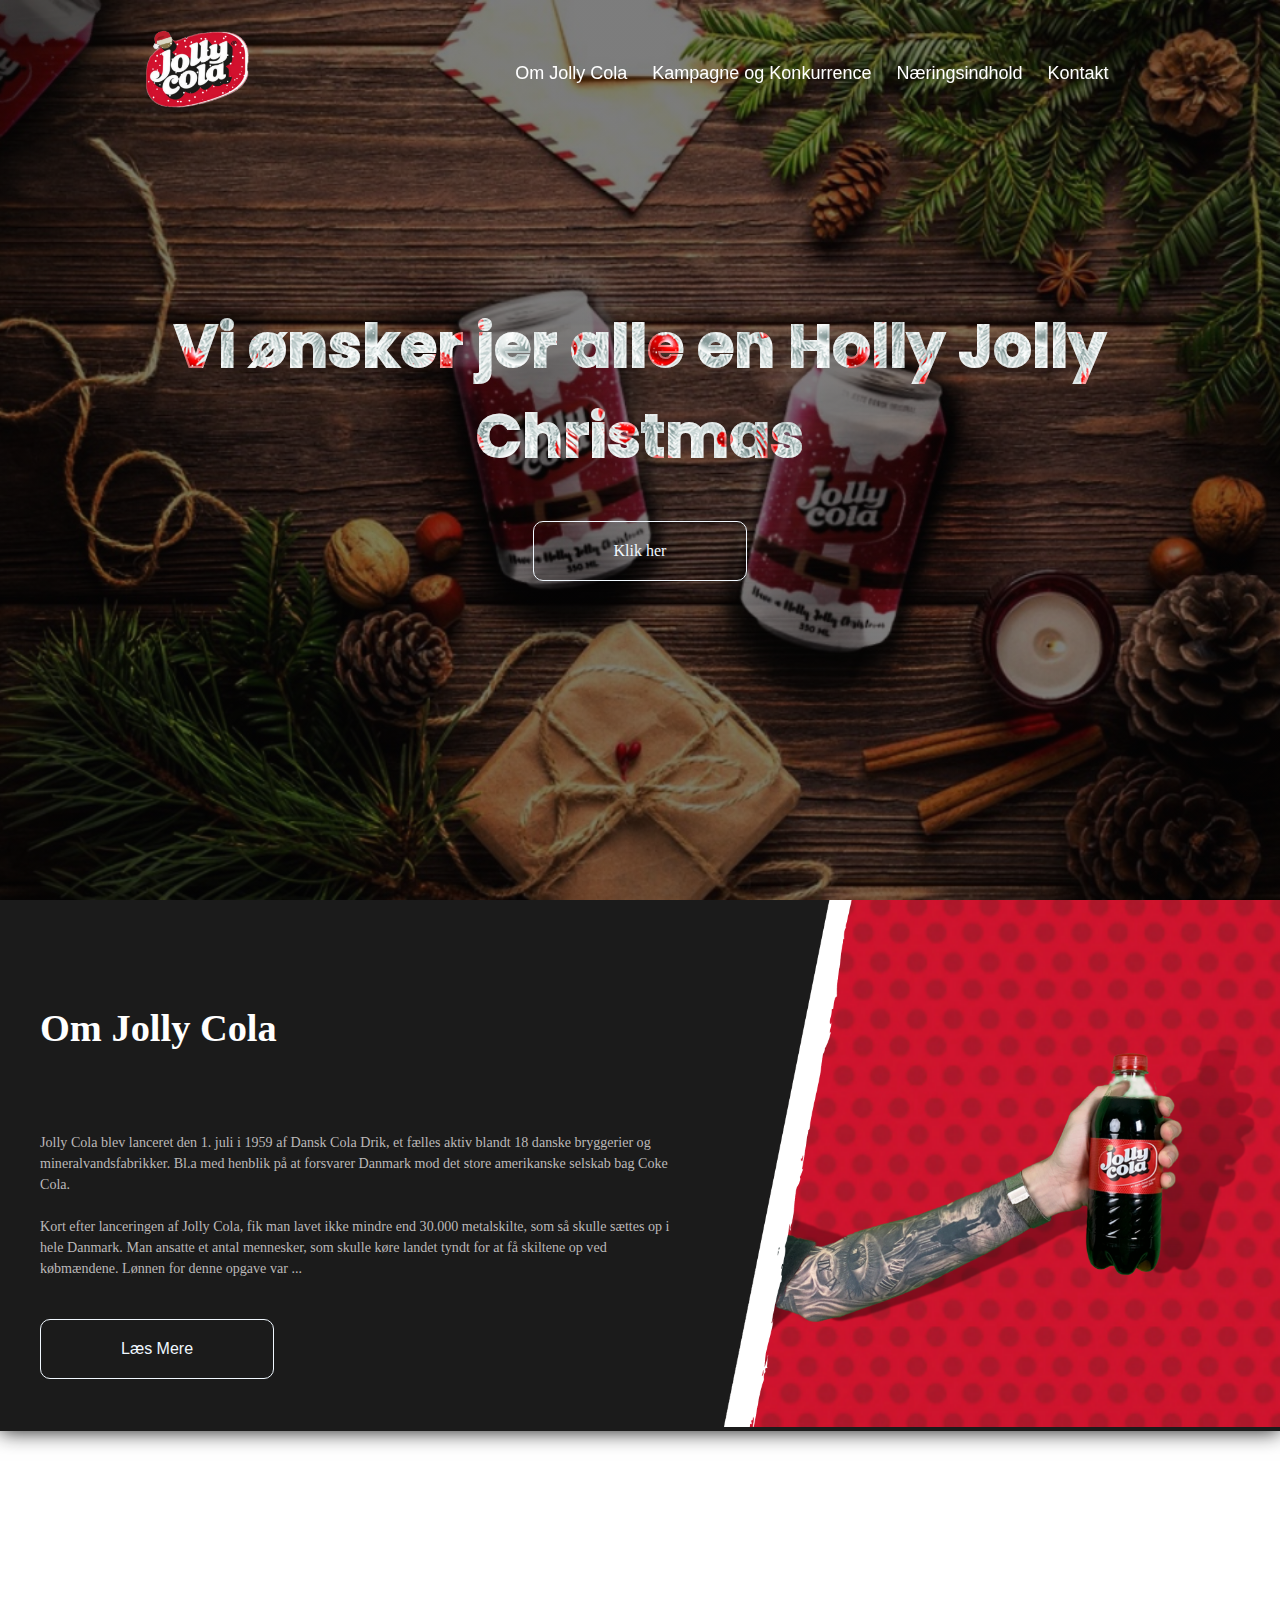
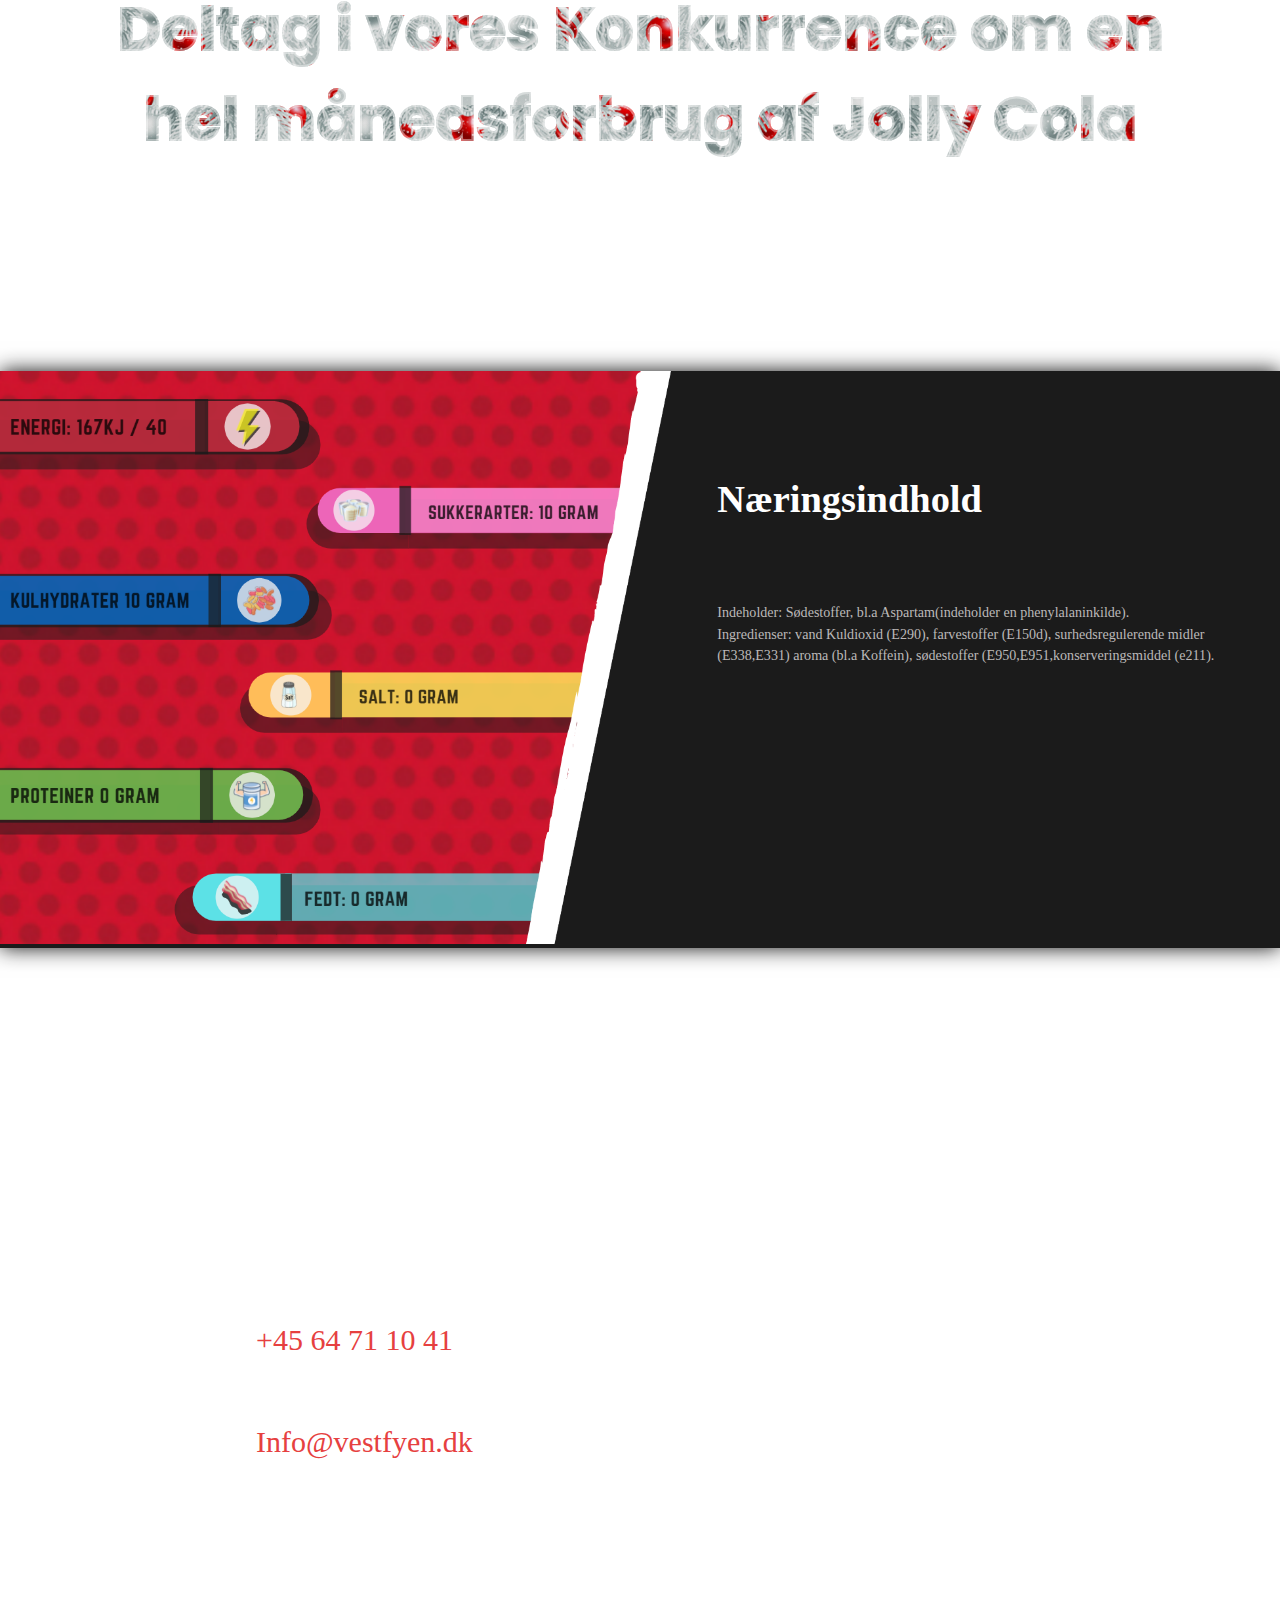
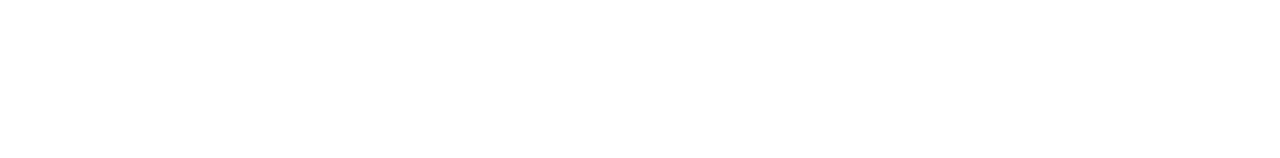
<file: eksamen-jolly-cola/index.html>
<!DOCTYPE html>
<html lang="da">
<head>
    <meta charset="UTF-8">
    <meta name="viewport" content="width=device-width, initial-scale=1.0">
    <title>Jolly Cola</title>
    <link rel="stylesheet" href="style.css">
    <script src="https://code.jquery.com/jquery-3.5.1.min.js"></script>
    <link rel="stylesheet" href="https://cdnjs.cloudflare.com/ajax/libs/font-awesome/5.15.1/css/all.min.css">
    <link rel="preconnect" href="https://fonts.googleapis.com">
<link rel="preconnect" href="https://fonts.gstatic.com" crossorigin>
<link href="https://fonts.googleapis.com/css2?family=Irish+Grover&family=Montserrat:ital,wght@0,100;0,400;0,600;1,900&family=Poppins:ital,wght@0,100;0,200;1,300;1,600&display=swap" rel="stylesheet">
<meta name="robots" content="noindex, nofollow">
    <link rel="icon" type="image/x-logo" href="images/logo.png">
    <meta name="description" content="showcase, julekampagne">
    <meta name="keywords" content="Jolly cola, læskedrik, sodavand, kampagne, jul.">
    <meta name="author" content="Daniel Westensee Størner">

</head>
<body>

<!-- scroll knap, så man kan altid kan komme op til startskærmen -->
    <div class="scroll-up-btn">
        <i class="fas fa-angle-up"></i>
    </div>

    <!-- menu bar -->

    <nav class="navbar">
        <div class="max-width">
            <div class="logo"><a href="#"> <img src="images/jollylogo2.png" alt="billede af logo"></a>
            </div>
            <ul class="menu">
                <li><a href="#om-os" class="menu-btn">Om Jolly Cola</a></li>
                <li><a href="#kampagner" class="menu-btn">Kampagne og Konkurrence</a></li>
                <li><a href="#næringsindhold" class="menu-btn">Næringsindhold</a></li>
                <li><a href="#kontakt-os" class="menu-btn">Kontakt</a></li>
            </ul>
            <div class="menu-btn">
                <i class="fas fa-bars"></i>
            </div>
        </div>
    </nav>

<!-- Big photo, header billede -->
    <section class="header">
   
<div class="text-box">
    <h2><span> Vi ønsker jer alle en Holly Jolly Christmas</span></h2>
    
    
    <a href="kampagne.html" class="knap">Klik her</a>
</div>



    </section>

    <!-- om Jolly Cola -->
<section id="om-os">
        <div class="container">
            <div class="text">
                <h1>Om Jolly Cola</h1>
                <br>
                <p>Jolly Cola blev lanceret den 1. juli i 1959 af Dansk Cola Drik, et fælles aktiv blandt 18 danske bryggerier og mineralvandsfabrikker. Bl.a med henblik på at forsvarer Danmark mod det store amerikanske selskab bag Coke Cola. <br> <br>
                    Kort efter lanceringen af Jolly Cola, fik man lavet ikke mindre end 30.000 metalskilte, som så skulle sættes op i hele Danmark. Man ansatte et antal mennesker, som skulle køre landet tyndt for at få skiltene op ved købmændene. Lønnen for denne opgave var <span id="dots">...</span><span id="more">  2 kr pr. skilt man fik sat op.
                <br> <br>
                I 1960 begyndte man med at lave de første reklamefilm om Jolly Cola, og blev så siden vist i biografferne i 1961. <br> <br>
                Jolly Cola udgjorte i 2002 6% af det danske cola markedet.
                 <br> <br>
                I 2009 fejres Jolly Cola’s 50 års jubilæum.
                <br> <br>
                I 2014 Har bryggeriet Vestfyen startet en relancering af Jolly Cola’en.</span></p> 

                <button onclick="myFunction()"  class="knap">Læs Mere</button>
        
            
              </div>
              <!-- billede til om Jolly Cola -->
            <div class="image">
                <img src="images/om-os.PNG.png" alt="billede af jolly cola flaske"  width="800" height="800">  
            </div>
            <!-- mobil billede til om Jolly Cola -->
                <div class="image-mobil">
                    <img class="mobil-billede" src="images/mobil-omos.PNG" alt="billede af jolly cola flaske" width="800" height="800">
                </div>         
          </div>
        </section>
      
<!-- Link til undersiden -->
    <section id="kampagner">
        <div class="image2">
            <div class="text-box3">
                <h2><span> Deltag i vores Konkurrence om en hel månedsforbrug af Jolly Cola</span></h2>
            </div>

            <div class="layer">
                <a href="kampagne.html">
                <h3>Klik for mere information</h3>
            </a>
            </div>
        </div>
        <!-- mobil version til link til undersiden -->
        <div class="image2-mobil">
            <div class="text-box2">
                <h2><span> Deltag i vores Konkurrence om et helt månedsforbrug af Jolly Cola</span></h2>
                <a href="kampagne.html" class="knap">Klik her</a>
            </div>
        </div>
    
    </section>

<!-- Section Næringsindhold -->

<section id="næringsindhold">
    <div class="container2">
        <div class="image">
            <img src="images/indhold2.PNG.png" alt="infografik af næringsindhold"  width="900" height="900">  
        </div>
        <div class="text">
            <h1>Næringsindhold</h1>
            <br>
            <p>Indeholder: Sødestoffer, bl.a Aspartam(indeholder en phenylalaninkilde). <br> Ingredienser: vand Kuldioxid (E290), farvestoffer (E150d), surhedsregulerende midler (E338,E331) aroma (bl.a Koffein), sødestoffer (E950,E951,konserveringsmiddel (e211).</p> 
           
            
          </div>
          <!-- mobil version af næringsindhold -->
            <div class="image-mobil">
                <img class="mobil-billede" src="images/indhold-mobil.PNG" alt="infografik af næringsindhold" width="800" height="800">
            </div> 
        </div> 
                    
    </section>

    <!-- Javascript til "læs mere" funktionen til Om Jolly Cola -->

    <script>
        function myFunction() {
          var dots = document.getElementById("dots");
          var moreText = document.getElementById("more");
          var btnText = document.getElementsByClassName("knap");
        
          if (dots.style.display === "none") {
            dots.style.display = "inline";
            btnText.innerHTML = "Læs mere"; 
            moreText.style.display = "none";
          } else {
            dots.style.display = "none";
            moreText.style.display = "inline";
          }
        }
        </script>

<!-- Footer -->

    <section id="kontakt-os">
    <div class="image3">
        <h1>Kontakt os</h1>
    <br>
        <p> <a href="#" class="kontakt-p"> A/S Bryggeriet <br> Vestfyen  </a>  <br> <br>
           <a href="#" class="kontakt-p"> Adresse: </a> <br> Fåborgvej 4<br> <br>
           <a href="#" class="kontakt-p"> Telefon: </a>  <br><a href="#" class="tryk">+45 64 71 10 41 </a> <br> <br>
        <a href="#" class="kontakt-p"> Email: </a><br> <a href="#" class="tryk"> Info@vestfyen.dk </a> <br> <br>
        <a href="#" class="kontakt-p"> FAX: </a><br> +45 6471 2471 2441 <br> <br>
        <a href="#" class="kontakt-p"> CVR: </a> <br> 37 11 83 11 
</p>
    </div>
</section>

  
   



    
   <!-- Javascript til menubar og scroll knappen -->

    <script src="script.js"></script>

</body>
</html>
</file>
<file: eksamen-jolly-cola/style.css>
*{
    margin: 0;
    padding: 0;
    box-sizing: border-box;
    text-decoration: none;
}
/* tilpasset scroll, så når man trykker på menu links */
html{
    scroll-behavior: smooth;
}

/* tilpasset scroll bar (farven ændres) */
::-webkit-scrollbar {
    width: 10px;
}
::-webkit-scrollbar-track {
    background: #f1f1f1;
}
::-webkit-scrollbar-thumb {
    background: rgb(230, 13, 13);
}

::-webkit-scrollbar-thumb:hover {
    background: rgb(146, 62, 62);
}

/* max width på menubaren */
.max-width{
    max-width: 1300px;
    padding: 0 80px;    
    margin: auto;
}

/* media query til computer skærm */

@media (max-width: 1920px){
    
/* navbar */

.navbar{
    position: fixed;
    width: 100%;
    z-index: 999;
    padding: 30px 0;
    font-family: 'Ubuntu', sans-serif;
    transition: all 1s ease;
    display: flex;
}
.navbar.sticky{
    padding: 5px 0;
    background-color: rgb(27, 27, 27);;
    background-size: 80%;
    
}
.navbar .max-width{
    display: flex;
    align-items: center;
    justify-content: space-between;
}
.navbar .logo a{
    color: rgb(255, 255, 255);
    font-size: 35px;
    font-weight: 600;
}
.navbar .logo a span{
    color: rgb(187, 3, 3);
    transition: all 0.3s ease;
}
.navbar.sticky .logo a span{
    color: #fff;
}

.logo img{
    width:30%
}

ul{
    display: inline-flex;
    width: 70%;
}


.navbar .menu li{
    list-style: none;
    display: inline-block;
}
.navbar .menu li a{
    display: block;
    color: #fff;
    font-size: 18px;
    margin-left: 25px;
    transition: color 0.3s ease;
}
.navbar .menu li a:hover{
    color: rgb(0, 0, 0);
}
.navbar.sticky .menu li a:hover{
    color: #fff;
}




/* menu knappen */
.menu-btn{
    color: #fff;
    font-size: 23px;
    cursor: pointer;
    display: none;
}
.scroll-up-btn{
    position: fixed;
    height: 45px;
    width: 42px;
    background: black;
    right: 30px;
    bottom: 10px;
    text-align: center;
    line-height: 45px;
    color: #fff;
    z-index: 9999;
    font-size: 30px;
    border-radius: 6px;
    border-bottom-width: 2px;
    cursor: pointer;
    opacity: 0;
    pointer-events: none;
    transition: all 0.3s ease;
}
.scroll-up-btn.show{
    bottom: 30px;
    opacity: 1;
    pointer-events: auto;
}
.scroll-up-btn:hover{
    filter: brightness(90%);
}


/* Headerbilledet */

.header{
    min-height: 100vh;
    width: 100%;
    background: rgb(195,195,195);
background-image: linear-gradient(180deg,  rgba(143, 138, 138, 0.866) 0%, rgba(5, 5, 5, 0.521) 0%),url(images/baggrund-done.JPG); 
    background-position: center;
background-size: cover;
position: relative;
background-attachment: fixed;


}

.text-box{
    width: 90%;
    color: rgba(255, 255, 255, 0.774);
    position: absolute;
    top: 35%;
    left: 50%;
    transform: translate(-50%,-5%);
    text-align: center;
    
}

/*animeret tekst på headerbilledet  */

.text-box h2{
    font-family: 'Poppins', sans-serif;
font-size: 60px;
color: transparent;
-webkit-text-stroke: 2px rgba(255, 255, 255, 0.418);
background:  url(images/test2.PNG);
-webkit-background-clip: text;
background-position: 0 0;
animation: back 300s linear infinite;

}

@keyframes back{
    100%{
        background-position: 2000px 0;
      
    
    }
}


.text-box p{
    margin: 50px 0 40px;

    font-size: 14px;
    color: aliceblue;
    

}

/* styling af knappen som bliver brugt hele vejen igennem siden */

.knap{
    display: inline-block;
    text-decoration: none;
    color: aliceblue;
    border: 1px solid aliceblue;
    padding: 20px 80px;
    font-size: 16px;
    background: transparent;
    position: relative;
    cursor: pointer;
    margin-top: 40px;
    border-radius: 10px;
    
}

.knap:hover{
    border: 1px solid rgba(247, 247, 247, 0.377);
    background: rgba(173, 173, 173, 0.322);
    transition: 0.5s;
    transform: scale(1.05);
    box-shadow: 0 0 20px 0px rgba(0, 0, 0, 0.74);
}

/* styling af link til undersiden */

.image2{
    
    min-height: 50vh;
    width: 100%;
    background-position: center;
background-size: cover;
position: relative;
height: 60vh;
background-image: radial-gradient(circle, rgba(73, 73, 73, 0.582) 50%, rgba(0, 0, 0, 0.918) 100%),url(images/kampagner-test.PNG); 
background-attachment: fixed;



}

.image2 h1{
    padding-top: 5%;
    text-align: center;
    font-size: 48px;
    color: black;
}


.image2:before {
    content: '';
    display: block;
    position: absolute;
    height: 0%;
    width: 100%;
    bottom: 0;
    transition:  0.5s ease-out;
    background: linear-gradient(to bottom, transparent 0%, rgba(0, 0, 0, 0.349) 100%);
    cursor: pointer;
  }

  .image2:hover:before {
    height: 100%;
  }

  .image2-mobil{
      display: none;
  }

  .text-box3{
    width: 90%;
    color: rgba(255, 255, 255, 0.774);
    position: absolute;
    top: 30%;
    left: 50%;
    transform: translate(-50%,-5%);
    text-align: center;
    
}

.text-box3 h2{
    font-family: 'Poppins', sans-serif;
font-size: 60px;
color: transparent;
-webkit-text-stroke: 2px rgba(255, 255, 255, 0.418);
background: linear-gradient(180deg,  rgba(143, 138, 138, 0.866) 0%, rgba(5, 5, 5, 0.13) 0%) ,url(images/test2.PNG);
-webkit-background-clip: text;
background-position: 0 0;
animation: back 300s linear infinite;
}

.text-box2{
    width: 90%;
    color: rgba(255, 255, 255, 0.774);
    position: absolute;
    top: 23%;
    left: 50%;
    transform: translate(-50%,-5%);
    text-align: center;
    
}

.text-box2 h2{
    font-family: 'Poppins', sans-serif;
font-size: 60px;
color: transparent;
-webkit-text-stroke: 2px rgba(255, 255, 255, 0.418);
background:  url(images/test2.PNG);
-webkit-background-clip: text;
background-position: 0 0;
animation: back 300s linear infinite;

}

/* Om jolly cola */

.container {
    display: flex;
    justify-content: center;
    background-color: rgb(27, 27, 27);
    box-shadow: 0 0 20px 0 rgb(17, 17, 17) ;
    width: 100%;
    height: auto;
    
  }

/* Næringsindhold */
  .container2 {
    display: flex;
    justify-content: center;
    background-color: rgb(27, 27, 27);
    box-shadow: 0 0 20px 0 rgb(17, 17, 17) ;
    width: 100%;
    height: auto;
    
  }

  img {
    width: 100%;
    height: auto;
  }


  .image {
    width: 100%;
    height: auto;
    width: 100vw;
    
  }

  .image-mobil{
      display: none;
      background-color: rgb(27, 27, 27);
  }
  .text {
    padding: 40px;
    line-height: 1.5;
  }

.text h1{

    font-size: 3vw;
    color: rgb(255, 255, 255);
    padding-right: 100px;
    padding-top: 60px;
}

/* læs mere knappen */
#more {
    display: none;
}
/* -------------- */


.container p{
padding-top: 50px;
color: rgb(187, 185, 185);
font-size: 1.1vw;
}

.container2 p{
    padding-top: 50px;
    color: rgb(187, 185, 185);
    font-size: 1.1vw;
    }

/* hover effekt læs mere */
  .layer{
    background: transparent;
    height: 100%;
    width: 100%;
    position: absolute;
    top: 0%;
    left: 0%;
    transition: 0.5s;
    

}

.layer h3{
width: 100%;
font-weight:500;
color: rgb(255, 255, 255);
font-size: 26px;
bottom: 0;
text-align: center;
position: absolute;
opacity: 0;
transition: 0.5s;

}
.layer:hover h3{
    bottom: 20%;
    opacity: 1;

}

/* footer */

.image3{
    
    min-height: 50vh;
    width: 100%;
    background-position: center;
background-size: cover;
position: relative;
height: 90vh;
background-image: url(images/kontakt-billede.png); 
background-attachment: fixed;



}

.image3 h1{
    padding-top: 5%;
    text-align: center;
    font-size: 48px;
    color: rgb(255, 255, 255);
}

.image3 p{
    
    font-size: 30px;
    color: rgba(255, 255, 255, 0.452);
   padding-left: 20vw;
}



.kontakt-p{
    color: rgba(255, 255, 255, 0.76);
    cursor:inherit;
}



.tryk{
    color: rgb(230, 64, 64);
}


}

/* media query responsive*/
@media (max-width: 991px) {
    .max-width{
        padding: 0 50px;
    }
}
@media (max-width: 947px){
    .menu-btn{
        display: block;
        z-index: 999;
        

        }
        .header{
            min-height: 100vh;
            width: 100%;
        background-image: linear-gradient(180deg,  rgba(143, 138, 138, 0.866) 0%, rgba(5, 5, 5, 0.521) 0%),url(images/baggrund-done.JPG); 
            background-position: top;
        background-size: cover;
        position: relative;
        background-attachment: fixed;
        background-repeat: no-repeat ;
        
        
        }



        .knap{
           
            padding: 15px 60px;
            font-size: 14px;
        }


        .container {
            display: flex;
            justify-content: center;
            background-color: rgb(27, 27, 27);
            box-shadow: 0 0 20px 0 rgb(17, 17, 17) ;
            width: 100%;
            height: 140vw;
            display: inline-block;
            text-align: center;
            
            
          }

          .container2 {
            display: flex;
            justify-content: center;
            background-color: rgb(27, 27, 27);
            box-shadow: 0 0 20px 0 rgb(17, 17, 17) ;
            width: 100%;
            height: 140vw;
            display: inline-block;
            text-align: center;
            
            
          }
          img {
            width: 100%;
            height: auto;
          }
          
          .image {
            display: none;
            
          }
        
          .image-mobil{
            display: block;
            width: 100%;
            padding-left: 80px;
            padding-right: 80px;   
            

            } 

          .image2-mobil{
              display: block;   
              height: 800px;
              width: 800px;
              background: rgb(195,195,195);
          background-image:  linear-gradient(180deg,  rgba(143, 138, 138, 0.866) 0%, rgba(5, 5, 5, 0.521) 0%),url(images/mobil-kampagner.PNG); 
              background-position: center;
          background-size: cover;
          position: relative;
          background-attachment: fixed;

             
              
        
              
          }

          .mobil-billede{
              box-shadow: 0 0 20px 0 rgb(0, 0, 0);
          }

          .text {
            display: block;
          }
        
        .text h1{
            font-size: 10vw;
            color: rgb(255, 255, 255);
            padding-right: 20px;
            padding-top: 30px;
        }
        
        
        .container p{
        padding-top: 20px;
        color: rgb(187, 185, 185);
        font-size: 3vw;
        padding-left: 80px;
        padding-right: 80px;
        padding-top: 30px;  
        
        }

        .container2 p{
            padding-top: 20px;
            color: rgb(187, 185, 185);
            font-size: 3vw;
            padding-left: 80px;
            padding-right: 80px;
            padding-top: 30px;  
            
            }
        .web{
            display: block;
        }


        

    .image2{
        display: none;
    }

    .image2-mobil{
        display: block;
        width: 100%;
        height: 140vw;
        

    }

   

    

    .text-box h2,
    .text-box2 h2{
    font-size: 35px;
    
    text-shadow: 0 5px 0px rgba(0, 0, 0, 0.219);

    
    
    }
    
    .navbar .menu{
        position: fixed;
        height: 112vh;
        width: 100%;
        left: -100%;
        top: 0;
        background: #111;
        text-align: center;
        padding-top: 80px;
        transition: all 0.3s ease;
        display: flex;
    flex-direction: column;
    }
    .navbar .menu.active{
        left: 0;
    }
    .navbar .menu li{
        display: block;
        font-weight: 500

    }
    .navbar .menu li a{
        display: row;
        margin: 20px 0;
        font-size: 25px;
    }
    .max-width{
        max-width: 930px;
    }
   

.image3{
    min-height: 50vh;
    width: 100%;
    background-position: center;
background-size: cover;
position: relative;
height: 100vh;
background-image: url(images/kontakt-billede.png); 
background-attachment: fixed;


}
}




@media (max-width: 500px) {
  
    .scroll-up-btn{
        right: 15px;
        bottom: 15px;
        height: 38px;
        width: 35px;
        font-size: 23px;
        line-height: 38px;
    }
}


@media (max-width: 487px) {

    ul{
        display: inline-flex;
        width: 60%;
        flex-direction: column;
    }


    .max-width{
        padding: 0 23px;
}
.text h1{
    font-size: 10vw;
    color: rgb(255, 255, 255);
    padding-right: 20px;
    padding-top: 30px;
}

.container {
    display: flex;
    justify-content: center;
    background-color: rgb(27, 27, 27);;
    box-shadow: 0 0 20px 0 rgb(17, 17, 17) ;
    width: 100%;
    height: 300vw;
    display: inline-block;
    text-align: center;


}
.container2 {
    display: flex;
    justify-content: center;
    background-color: rgb(27, 27, 27);;
    box-shadow: 0 0 20px 0 rgb(17, 17, 17) ;
    width: 100%;
    height: 190vw;
    display: inline-block;
    text-align: center;


}



.container p{
padding-top: 20px;
color: rgb(187, 185, 185);
font-size: 4.1vw;
padding-left: 2.5px;
padding-right: 5px;
padding-top: 10px;  
padding-bottom: 5px;
}

.container2 p{
    color: rgb(187, 185, 185);
    font-size: 4.5vw;
    padding-left: 1px;
    padding-right: 2px;
    padding-top: 10px;  
    padding-bottom: 5px;
    }

.image-mobil{
    display: block;
    width: 100%;
    padding-left: 35px;
    padding-right: 35px;  
}
}
</file>
